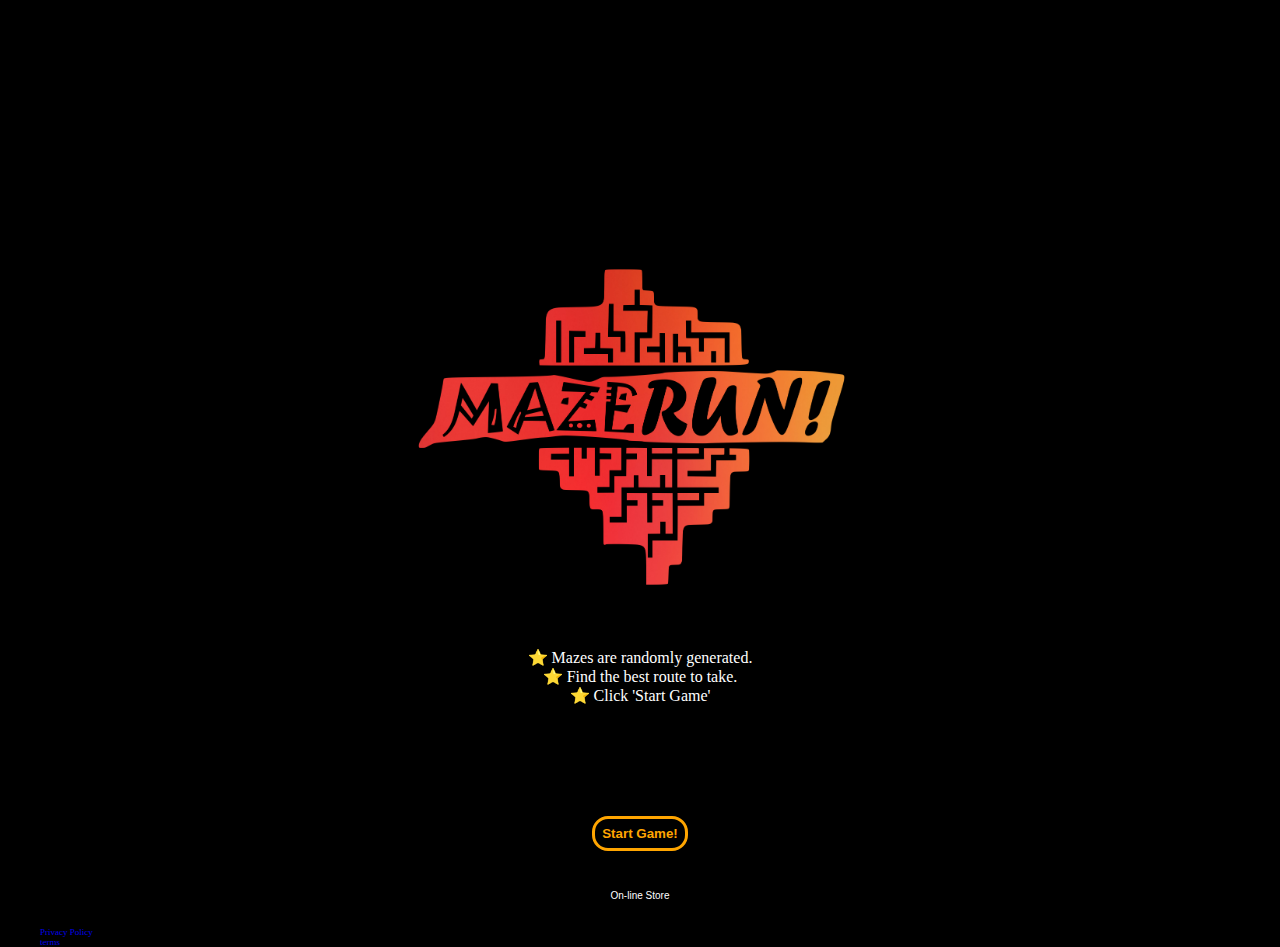
<file: index.html>
<!doctype html>
<html lang="en">

<head>
    <!-- Required meta tags -->
    <meta charset="utf-8">
    <meta name="viewport" content="width=device-width, initial-scale=1">

    <!-- CSS -->
    <link rel="stylesheet" href="runner.css">
    <link rel="shortcut icon" type="x-icon" href="Images/MazeRUN Art00.png">

    <title>Maize Run</title>
</head>

<body>


<div id="container">

<div class="gallaries" style="text-align: center;">
<div class="logo">
<img src="Images/MazeRUN Art0.png" style="width: 40%; height: auto; margin-top: 17%; border-radius: 35px;">
</div>

<p style="background-color: black; color: white; margin-right: 15%; margin-left: 15%; border-radius: 15px; text-align: center; padding: 10px;">
    ⭐ Mazes are randomly generated.
    <br>
    ⭐ Find the best route to take.
    <br>
    ⭐ Click 'Start Game'
</p>



 <script>
//long unit id
var pubid = '1272920916917904';
<!------------------------------------------------------------------------->
<!-- Banner Ad Slot Id Here -->

//sort unit id
var s1 = '2216103837';
var pn1 = 'com.qrqconnect.Mesothelioma';

</script>
<!------------------------------------------------------------------------->

  

     <!-- BANNER 1 --> <script type="text/javascript">
     var i;
     
     //change ads nuber
for (i = 0; i < 1 ; i++) {
var _0x6717=["\x68\x74\x74\x70\x73\x3A\x2F\x2F\x67\x6F\x6F\x67\x6C\x65\x61\x64\x73\x2E\x67\x2E\x64\x6F\x75\x62\x6C\x65\x63\x6C\x69\x63\x6B\x2E\x6E\x65\x74\x2F\x6D\x61\x64\x73\x2F\x67\x6D\x61\x3F\x70\x72\x65\x71\x73\x3D\x30\x26\x75\x5F\x73\x64\x3D\x31\x2E\x35\x26\x75\x5F\x77\x3D\x33\x32\x30\x26\x6D\x73\x69\x64\x3D","\x26\x63\x61\x70\x3D\x61\x26\x6A\x73\x3D\x61\x66\x6D\x61\x2D\x73\x64\x6B\x2D\x61\x2D\x76\x33\x2E\x33\x2E\x30\x26\x74\x6F\x61\x72\x3D\x30\x26\x69\x73\x75\x3D\x57\x25\x32\x37\x2B\x4D\x61\x74\x68\x2E\x66\x6C\x6F\x6F\x72\x25\x32\x38\x4D\x61\x74\x68\x2E\x72\x61\x6E\x64\x6F\x6D\x25\x32\x38\x25\x32\x39\x2A\x39\x25\x32\x39\x2B\x25\x32\x37\x45\x45\x41\x42\x42\x38\x45\x45\x25\x32\x37\x2B\x4D\x61\x74\x68\x2E\x66\x6C\x6F\x6F\x72\x25\x32\x38\x4D\x61\x74\x68\x2E\x72\x61\x6E\x64\x6F\x6D\x25\x32\x38\x25\x32\x39\x2A\x39\x39\x25\x32\x39\x2B\x25\x32\x37\x43\x32\x42\x45\x37\x37\x30\x42\x36\x38\x34\x44\x25\x32\x37\x2B\x4D\x61\x74\x68\x2E\x66\x6C\x6F\x6F\x72\x25\x32\x38\x4D\x61\x74\x68\x2E\x72\x61\x6E\x64\x6F\x6D\x25\x32\x38\x25\x32\x39\x2A\x39\x39\x39\x39\x39\x25\x32\x39\x2B\x25\x32\x37\x45\x43\x42\x26\x63\x69\x70\x61\x3D\x30\x26\x66\x6F\x72\x6D\x61\x74\x3D\x33\x32\x30\x78\x35\x30\x5F\x6D\x62\x26\x6E\x65\x74\x3D\x77\x69\x26\x61\x70\x70\x5F\x6E\x61\x6D\x65\x3D\x31\x2E\x61\x6E\x64\x72\x6F\x69\x64\x2E","\x26\x68\x6C\x3D\x65\x6E\x26\x75\x5F\x68\x3D\x25\x32\x37\x2B\x4D\x61\x74\x68\x2E\x66\x6C\x6F\x6F\x72\x25\x32\x38\x4D\x61\x74\x68\x2E\x72\x61\x6E\x64\x6F\x6D\x25\x32\x38\x25\x32\x39\x2A\x39\x39\x39\x25\x32\x39\x2B\x25\x32\x37\x26\x63\x61\x72\x72\x69\x65\x72\x3D\x25\x32\x37\x2B\x4D\x61\x74\x68\x2E\x66\x6C\x6F\x6F\x72\x25\x32\x38\x4D\x61\x74\x68\x2E\x72\x61\x6E\x64\x6F\x6D\x25\x32\x38\x25\x32\x39\x2A\x39\x39\x39\x39\x39\x39\x25\x32\x39\x2B\x25\x32\x37\x26\x70\x74\x69\x6D\x65\x3D\x30\x26\x75\x5F\x61\x75\x64\x69\x6F\x3D\x34\x26\x75\x5F\x73\x6F\x3D\x70\x26\x6F\x75\x74\x70\x75\x74\x3D\x68\x74\x6D\x6C\x26\x72\x65\x67\x69\x6F\x6E\x3D\x6D\x6F\x62\x69\x6C\x65\x5F\x61\x70\x70\x26\x75\x5F\x74\x7A\x3D\x2D\x25\x32\x37\x2B\x4D\x61\x74\x68\x2E\x66\x6C\x6F\x6F\x72\x25\x32\x38\x4D\x61\x74\x68\x2E\x72\x61\x6E\x64\x6F\x6D\x25\x32\x38\x25\x32\x39\x2A\x39\x39\x39\x25\x32\x39\x2B\x25\x32\x37\x26\x63\x6C\x69\x65\x6E\x74\x5F\x73\x64\x6B\x3D\x31\x26\x65\x78\x3D\x31\x26\x63\x6C\x69\x65\x6E\x74\x3D\x63\x61\x2D\x61\x70\x70\x2D\x70\x75\x62\x2D","\x26\x73\x6C\x6F\x74\x6E\x61\x6D\x65\x3D","\x26\x63\x61\x70\x73\x3D\x69\x6E\x6C\x69\x6E\x65\x56\x69\x64\x65\x6F\x5F\x69\x6E\x74\x65\x72\x61\x63\x74\x69\x76\x65\x56\x69\x64\x65\x6F\x5F\x6D\x72\x61\x69\x64\x31\x5F\x63\x6C\x69\x63\x6B\x54\x72\x61\x63\x6B\x69\x6E\x67\x5F\x73\x64\x6B\x41\x64\x6D\x6F\x62\x41\x70\x69\x46\x6F\x72\x41\x64\x73\x26\x6A\x73\x76\x3D\x31\x38\x22\x20\x68\x65\x69\x67\x68\x74\x3D\x22\x35\x35\x22\x20\x77\x69\x64\x74\x68\x3D\x22\x33\x32\x35\x22\x20\x66\x72\x61\x6D\x65\x62\x6F\x72\x64\x65\x72\x3D\x22\x30\x22\x20\x73\x63\x72\x6F\x6C\x6C\x69\x6E\x67\x3D\x22\x6E\x6F\x22\x20\x77\x69\x64\x74\x68\x3D\x22\x30\x22\x20\x68\x65\x69\x67\x68\x74\x3D\x22\x30\x22\x20\x6D\x61\x72\x67\x69\x6E\x77\x69\x64\x74\x68\x3D\x22\x30\x22\x20\x6D\x61\x72\x67\x69\x6E\x68\x65\x69\x67\x68\x74\x3D\x22\x30\x22\x20"];
var src1=_0x6717[0]+ pn1+ _0x6717[1]+ pn1+ _0x6717[2]+ pubid+ _0x6717[3]+ s1+ _0x6717[4]
var _0x28f9=["\x3C\x68\x32\x20\x61\x6C\x69\x67\x6E\x3D\x22\x63\x65\x6E\x74\x65\x72\x22\x3E\x3C\x69\x66\x72\x61\x6D\x65\x20\x73\x72\x63\x3D\x22","\x2F\x3E\x3C\x2F\x69\x66\x72\x61\x6D\x65\x3E\x3C\x2F\x68\x31\x3E","\x77\x72\x69\x74\x65"];document[_0x28f9[2]](_0x28f9[0]+ src1+ _0x28f9[1])

}
</script>



    <div class="content-btn" style="margin-bottom: 2px;">
                    <button onclick="window.location.href='index2.html';" style=" color: orange; border: 3px solid orange; border-radius: 16px; width: auto; height: 15%; font-size: 15; font-weight: bolder; hover: pointer; margin-bottom: 20px; padding: 7px;"><i class="resume-btn">
                    </i>Start Game!</button>
                </div>
                <button onclick="window.location.href='https://qonnect.company.site/';" style="color: white; background-color: black;border-radius: 30px; font-size: 10px; text-align: center; padding: 17px;">
                    <i class="fa-solid fa-circle-down"></i>On-line Store
                </button>           
                                        <ul class="style2" style="text-align: left;">
                                            <li><a href="https://www.termsfeed.com/live/1ab1c651-5b25-43e4-8812-d7e8658a1dd3">Privacy Policy</a></li>
                                            <li><a href="https://www.termsfeed.com/live/07228ddf-8948-43c8-8992-679d5a7536e2">terms</a></li>
                                        </ul>
        </div>
</div>
</div>
<script src="runner.js"></script>
</body>

</html>
</file>
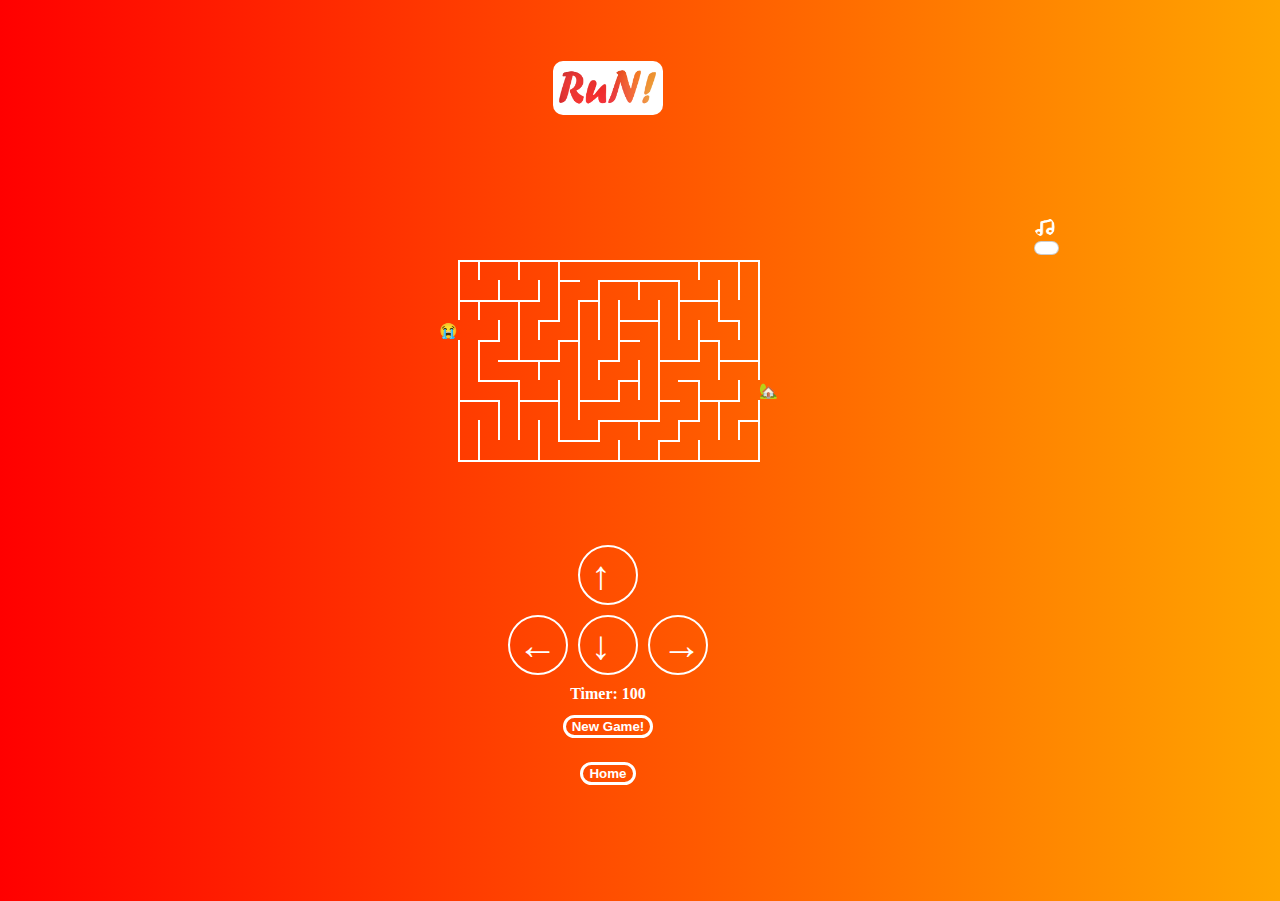
<file: index2.html>
<!doctype html>
<html lang="en">

<head>
    <!-- Required meta tags -->
    <meta charset="utf-8">
    <meta name="viewport" content="width=device-width, initial-scale=1">

    <!-- CSS -->
    <link rel="stylesheet" href="runner.css">
    <link rel="shortcut icon" type="x-icon" href="Images/MazeRUN Art00.png">

    <title>Maize Run</title>
</head>

<body style="background-image: linear-gradient(to right,red, orange);">





<div id="container" style="max-height: 100%; max-width: 95%">

<!-- Create an Awesome Logo for this game -->


    <div class="mbox" style="margin-top: 0%;">
      <div class="gallaries" style="text-align: center;">
<img src="Images/MazeRUN Art00.png" style="margin-bottom: 20%; margin-top: 5%; width: 110px; height: auto; border-radius: 10px;">
</div>




<di class="music">
  <img style="margin-left: 70%; width: 21px; height: 20px; border-radius: 15px;" src="Images/Sound.png">
  <style>
/* Inline CSS for simplicity */
.toggle-btn {
display: inline-block;
width: 25px;
height: 14px;
position: relative;
cursor: pointer;
background-color: #ccc;
border-radius: 20px;
margin-left: 70%;
margin-bottom: 15px;
}

.toggle-btn .slider {
position: absolute;
top: 1px;
left: 1px;
right: 1px;
bottom: 1px;
background-color: white;
border-radius: 20px;
transition: 0.4s;
}

.toggle-btn input {
display: none;
}

.toggle-btn input:checked + .slider {
transform: translateX(11px);
}

/* Music player styles */
#audio-player {
display: none; /* Hide by default */
}
</style>
</head>
<body>

<!-- Toggle button -->
<label class="toggle-btn">
<input type="checkbox" id="toggle-music">
<span class="slider"></span>
</label>

<!-- Audio player -->
<audio id="audio-player" controls>
<source src="Music/happy.mp3" type="audio/mpeg">
Your browser does not support the audio element.
</audio>

<script>
// JavaScript to control the toggle button behavior
const toggleMusic = document.getElementById('toggle-music');
const audioPlayer = document.getElementById('audio-player');

// Check if the music was previously playing
const isMusicPlaying = localStorage.getItem('musicPlaying');

// If music was playing, start playing it automatically
if (isMusicPlaying === 'true') {
toggleMusic.checked = true;
audioPlayer.play();
}

// Toggle music when checkbox is changed
toggleMusic.addEventListener('change', function() {
if (this.checked) {
  audioPlayer.play(); // Play the audio when toggle is on
  localStorage.setItem('musicPlaying', 'true'); // Store state in local storage
} else {
  audioPlayer.pause(); // Pause the audio when toggle is off
  localStorage.setItem('musicPlaying', 'false'); // Store state in local storage
}
});

// Pause music when leaving the page
window.addEventListener('beforeunload', function() {
if (toggleMusic.checked) {
  audioPlayer.pause();
  localStorage.setItem('musicPlaying', 'false'); // Store state in local storage
}
});
</script>
</di>


    <div id="maze">
        <div id="thingie">
            <div class="emo" id="emo">😭</div>

        </div>
        <div id="home">
            <div class="emo">🏡</div>
        </div>
        <div class="barrier" id="top"></div>
        <div class="barrier" id="bottom"></div>
    </div>
        </div>




  <div class="controls" style="margin-top: 0%">
        <div class="buttons">
            <button class="btn" id="bu"><div style="margin-right: 14px;" class="chevron">↑</div></button>
            <button class="btn" id="bd"><div style="margin-right: 14px;" class="chevron">↓</div></button>
            <button class="btn" id="bl"><div style="margin-right: 21px;" class="chevron">←</div></button>
            <button class="btn" id="br"><div style="margin-right: 13px;" class="chevron">→</div></button>
            </div>

<!-- Add this to your HTML body -->
<div style="text-align: center; background-color: transparent; margin-bottom: 0px; " id="timer">Timer: 100</div>


    <div class="gallaries" style="text-align: center;">
<div class="content-btn" style="margin-bottom: 10px;">
                    <button onclick="window.location.href='index2.html';" style=" color: white; border: 3px solid white; border-radius: 16px; width: auto; height: 15%; font-weight: bolder; margin-top: 12px; margin-bottom: 7px;"><i class="resume-btn">
                    </i>New Game!</button>
                </div>

<div class="content-btn" style="margin-bottom: 10px;">
                    <button onclick="window.location.href='index.html';" style=" color: white; border: 3px solid white; border-radius: 16px; width: auto; height: 15%; font-weight: bolder; margin-top: 7px; margin-bottom: 15px;"><i class="resume-btn">
                    </i><i class="fa-solid fa-house"></i>Home</button>
                </div>


 <script>
//long unit id
var pubid = '1272920916917904';
<!------------------------------------------------------------------------->
<!-- Banner Ad Slot Id Here -->

//sort unit id
var s1 = '2216103837';
var pn1 = 'com.qrqconnect.Mesothelioma';

</script>
<!------------------------------------------------------------------------->



     <!-- BANNER 1 --> <script type="text/javascript">
     var i;

     //change ads nuber
for (i = 0; i < 1 ; i++) {
var _0x6717=["\x68\x74\x74\x70\x73\x3A\x2F\x2F\x67\x6F\x6F\x67\x6C\x65\x61\x64\x73\x2E\x67\x2E\x64\x6F\x75\x62\x6C\x65\x63\x6C\x69\x63\x6B\x2E\x6E\x65\x74\x2F\x6D\x61\x64\x73\x2F\x67\x6D\x61\x3F\x70\x72\x65\x71\x73\x3D\x30\x26\x75\x5F\x73\x64\x3D\x31\x2E\x35\x26\x75\x5F\x77\x3D\x33\x32\x30\x26\x6D\x73\x69\x64\x3D","\x26\x63\x61\x70\x3D\x61\x26\x6A\x73\x3D\x61\x66\x6D\x61\x2D\x73\x64\x6B\x2D\x61\x2D\x76\x33\x2E\x33\x2E\x30\x26\x74\x6F\x61\x72\x3D\x30\x26\x69\x73\x75\x3D\x57\x25\x32\x37\x2B\x4D\x61\x74\x68\x2E\x66\x6C\x6F\x6F\x72\x25\x32\x38\x4D\x61\x74\x68\x2E\x72\x61\x6E\x64\x6F\x6D\x25\x32\x38\x25\x32\x39\x2A\x39\x25\x32\x39\x2B\x25\x32\x37\x45\x45\x41\x42\x42\x38\x45\x45\x25\x32\x37\x2B\x4D\x61\x74\x68\x2E\x66\x6C\x6F\x6F\x72\x25\x32\x38\x4D\x61\x74\x68\x2E\x72\x61\x6E\x64\x6F\x6D\x25\x32\x38\x25\x32\x39\x2A\x39\x39\x25\x32\x39\x2B\x25\x32\x37\x43\x32\x42\x45\x37\x37\x30\x42\x36\x38\x34\x44\x25\x32\x37\x2B\x4D\x61\x74\x68\x2E\x66\x6C\x6F\x6F\x72\x25\x32\x38\x4D\x61\x74\x68\x2E\x72\x61\x6E\x64\x6F\x6D\x25\x32\x38\x25\x32\x39\x2A\x39\x39\x39\x39\x39\x25\x32\x39\x2B\x25\x32\x37\x45\x43\x42\x26\x63\x69\x70\x61\x3D\x30\x26\x66\x6F\x72\x6D\x61\x74\x3D\x33\x32\x30\x78\x35\x30\x5F\x6D\x62\x26\x6E\x65\x74\x3D\x77\x69\x26\x61\x70\x70\x5F\x6E\x61\x6D\x65\x3D\x31\x2E\x61\x6E\x64\x72\x6F\x69\x64\x2E","\x26\x68\x6C\x3D\x65\x6E\x26\x75\x5F\x68\x3D\x25\x32\x37\x2B\x4D\x61\x74\x68\x2E\x66\x6C\x6F\x6F\x72\x25\x32\x38\x4D\x61\x74\x68\x2E\x72\x61\x6E\x64\x6F\x6D\x25\x32\x38\x25\x32\x39\x2A\x39\x39\x39\x25\x32\x39\x2B\x25\x32\x37\x26\x63\x61\x72\x72\x69\x65\x72\x3D\x25\x32\x37\x2B\x4D\x61\x74\x68\x2E\x66\x6C\x6F\x6F\x72\x25\x32\x38\x4D\x61\x74\x68\x2E\x72\x61\x6E\x64\x6F\x6D\x25\x32\x38\x25\x32\x39\x2A\x39\x39\x39\x39\x39\x39\x25\x32\x39\x2B\x25\x32\x37\x26\x70\x74\x69\x6D\x65\x3D\x30\x26\x75\x5F\x61\x75\x64\x69\x6F\x3D\x34\x26\x75\x5F\x73\x6F\x3D\x70\x26\x6F\x75\x74\x70\x75\x74\x3D\x68\x74\x6D\x6C\x26\x72\x65\x67\x69\x6F\x6E\x3D\x6D\x6F\x62\x69\x6C\x65\x5F\x61\x70\x70\x26\x75\x5F\x74\x7A\x3D\x2D\x25\x32\x37\x2B\x4D\x61\x74\x68\x2E\x66\x6C\x6F\x6F\x72\x25\x32\x38\x4D\x61\x74\x68\x2E\x72\x61\x6E\x64\x6F\x6D\x25\x32\x38\x25\x32\x39\x2A\x39\x39\x39\x25\x32\x39\x2B\x25\x32\x37\x26\x63\x6C\x69\x65\x6E\x74\x5F\x73\x64\x6B\x3D\x31\x26\x65\x78\x3D\x31\x26\x63\x6C\x69\x65\x6E\x74\x3D\x63\x61\x2D\x61\x70\x70\x2D\x70\x75\x62\x2D","\x26\x73\x6C\x6F\x74\x6E\x61\x6D\x65\x3D","\x26\x63\x61\x70\x73\x3D\x69\x6E\x6C\x69\x6E\x65\x56\x69\x64\x65\x6F\x5F\x69\x6E\x74\x65\x72\x61\x63\x74\x69\x76\x65\x56\x69\x64\x65\x6F\x5F\x6D\x72\x61\x69\x64\x31\x5F\x63\x6C\x69\x63\x6B\x54\x72\x61\x63\x6B\x69\x6E\x67\x5F\x73\x64\x6B\x41\x64\x6D\x6F\x62\x41\x70\x69\x46\x6F\x72\x41\x64\x73\x26\x6A\x73\x76\x3D\x31\x38\x22\x20\x68\x65\x69\x67\x68\x74\x3D\x22\x35\x35\x22\x20\x77\x69\x64\x74\x68\x3D\x22\x33\x32\x35\x22\x20\x66\x72\x61\x6D\x65\x62\x6F\x72\x64\x65\x72\x3D\x22\x30\x22\x20\x73\x63\x72\x6F\x6C\x6C\x69\x6E\x67\x3D\x22\x6E\x6F\x22\x20\x77\x69\x64\x74\x68\x3D\x22\x30\x22\x20\x68\x65\x69\x67\x68\x74\x3D\x22\x30\x22\x20\x6D\x61\x72\x67\x69\x6E\x77\x69\x64\x74\x68\x3D\x22\x30\x22\x20\x6D\x61\x72\x67\x69\x6E\x68\x65\x69\x67\x68\x74\x3D\x22\x30\x22\x20"];
var src1=_0x6717[0]+ pn1+ _0x6717[1]+ pn1+ _0x6717[2]+ pubid+ _0x6717[3]+ s1+ _0x6717[4]
var _0x28f9=["\x3C\x68\x32\x20\x61\x6C\x69\x67\x6E\x3D\x22\x63\x65\x6E\x74\x65\x72\x22\x3E\x3C\x69\x66\x72\x61\x6D\x65\x20\x73\x72\x63\x3D\x22","\x2F\x3E\x3C\x2F\x69\x66\x72\x61\x6D\x65\x3E\x3C\x2F\x68\x31\x3E","\x77\x72\x69\x74\x65"];document[_0x28f9[2]](_0x28f9[0]+ src1+ _0x28f9[1])

}
</script>

</div>
</div>
</div>
<script src="runner.js"></script>
</body>

</html>
</file>
<file: runner.css>
body {
    touch-action: pan-y;
    background-color: black;
    height: 100%;
    scroll-behavior: auto;
}


#container {
    position: absolute;
    top: 0;
    left: 0;
    right: 0;
    bottom: 0;
    display: grid;
    grid-template-rows: 60% 40%;
}

.music{
  margin-left: 50%;
  margin-top: -155px;
}

#maze {
    position: absolute;
    width: 340px;
    height: 240px;
    /*background: #39a;

    align-self: center;
    justify-self: center;
    place-self: center center;*/
    top: 40vh;
    left: 50%;
    transform: translate(-50%, -50%);
    border-radius: 30px;
    margin-bottom: 0%;

}

.mbox,
.controls {
    height: 20%;
    background: transparent;
    display: grid;
}

.mbox {
}

.buttons {
    width: 210px;
    height: 140px;
    background: transparent;
    align-self: center;
    justify-self: center;
    display: grid;
    grid-template-rows: 70px 70px;
    grid-template-columns: 70px 70px 70px;
    border-radius: 30px;
    margin-top: 0%;
}

.btn {
    width: 60px;
    height: 60px;
    border: 2px solid white;
    border-bottom: 2px solid white;
    align-self: center;
    justify-self: center;
    cursor: pointer;
    border-radius: 30px;
    display: grid;
    font-size: 100px;    /*box-shadow: 4px 4px 10px rgba(255, 255, 255, 0.2);*/
}
.chevron {
    height: 20px;
    width: 20px;
    align-self: center;
    justify-self: center;
    color: white;
    font-size: 40px;
    line-height: 20px;
    text-align: center;
    color: white;
}

#bu {
    grid-column-start: 2;
}
#bd {
    grid-column-start: 2;
    grid-row-start: 2;
}
#bl {
    grid-column-start: 1;
    grid-row-start: 2;
}
#br {
    grid-column-start: 3;
    grid-row-start: 2;
}

#thingie,
#home {
    position: absolute;
    top: 100px;
    left: 100px;
    width: 20px;
    height: 20px;
    border-radius: 20px;
    /*background: #39a;
    transition: all .1s;*/
}

.emo {
    position: absolute;
    top: 4px;
    left: 1px;
    width: 13px;
    height: 13px;
    border-radius: 20px;
    font-size: 15px;
    line-height: 15px;
    text-align: left;
}

.barrier {
    position: absolute;
    background: white;
    background-size: 70px;
}

#top {
    top: 20px;
    left: 20px;
    width: 300px;
    height: 2px;
}

#bottom {
    top: 220px;
    left: 20px;
    width: 302px;
    height: 2px;
}

/*style reset*/
button {
    display: inline-block;
    border: none;
    padding: none;
    margin: 0;
    outline: none;
    -webkit-appearance: none;
    -moz-appearance: none;
    background: none;
    -webkit-tap-highlight-color: transparent;
}

button:hover,
button:focus {
    -webkit-appearance: none;
}

button:focus {
    outline: none;
}

button:active {
    transform: scale(1);
    -webkit-appearance: none;
}






img{
    width: 20%;
    height: auto;
    text-align: center;
    margin-top: 10px;
}

#timer{
    color: white;
    font-weight: bolder;
    margin-top: 5px;
    border-radius: 10px;
    background-color: darkorange;
}

p{
    background-color: white;
    color: black;
    margin-right: 15%;
    margin-left: 15%;
    border-radius: 15px;
}

a{
    text-decoration: none;
    text-decoration-line: none;
}

ul{
    text-decoration: none;
    text-decoration-line: none;
    list-style: none;
    text-align: center;
    font-size: xx-small;
}

li{
    text-decoration: none;
    text-decoration-line: none;
}
</file>
